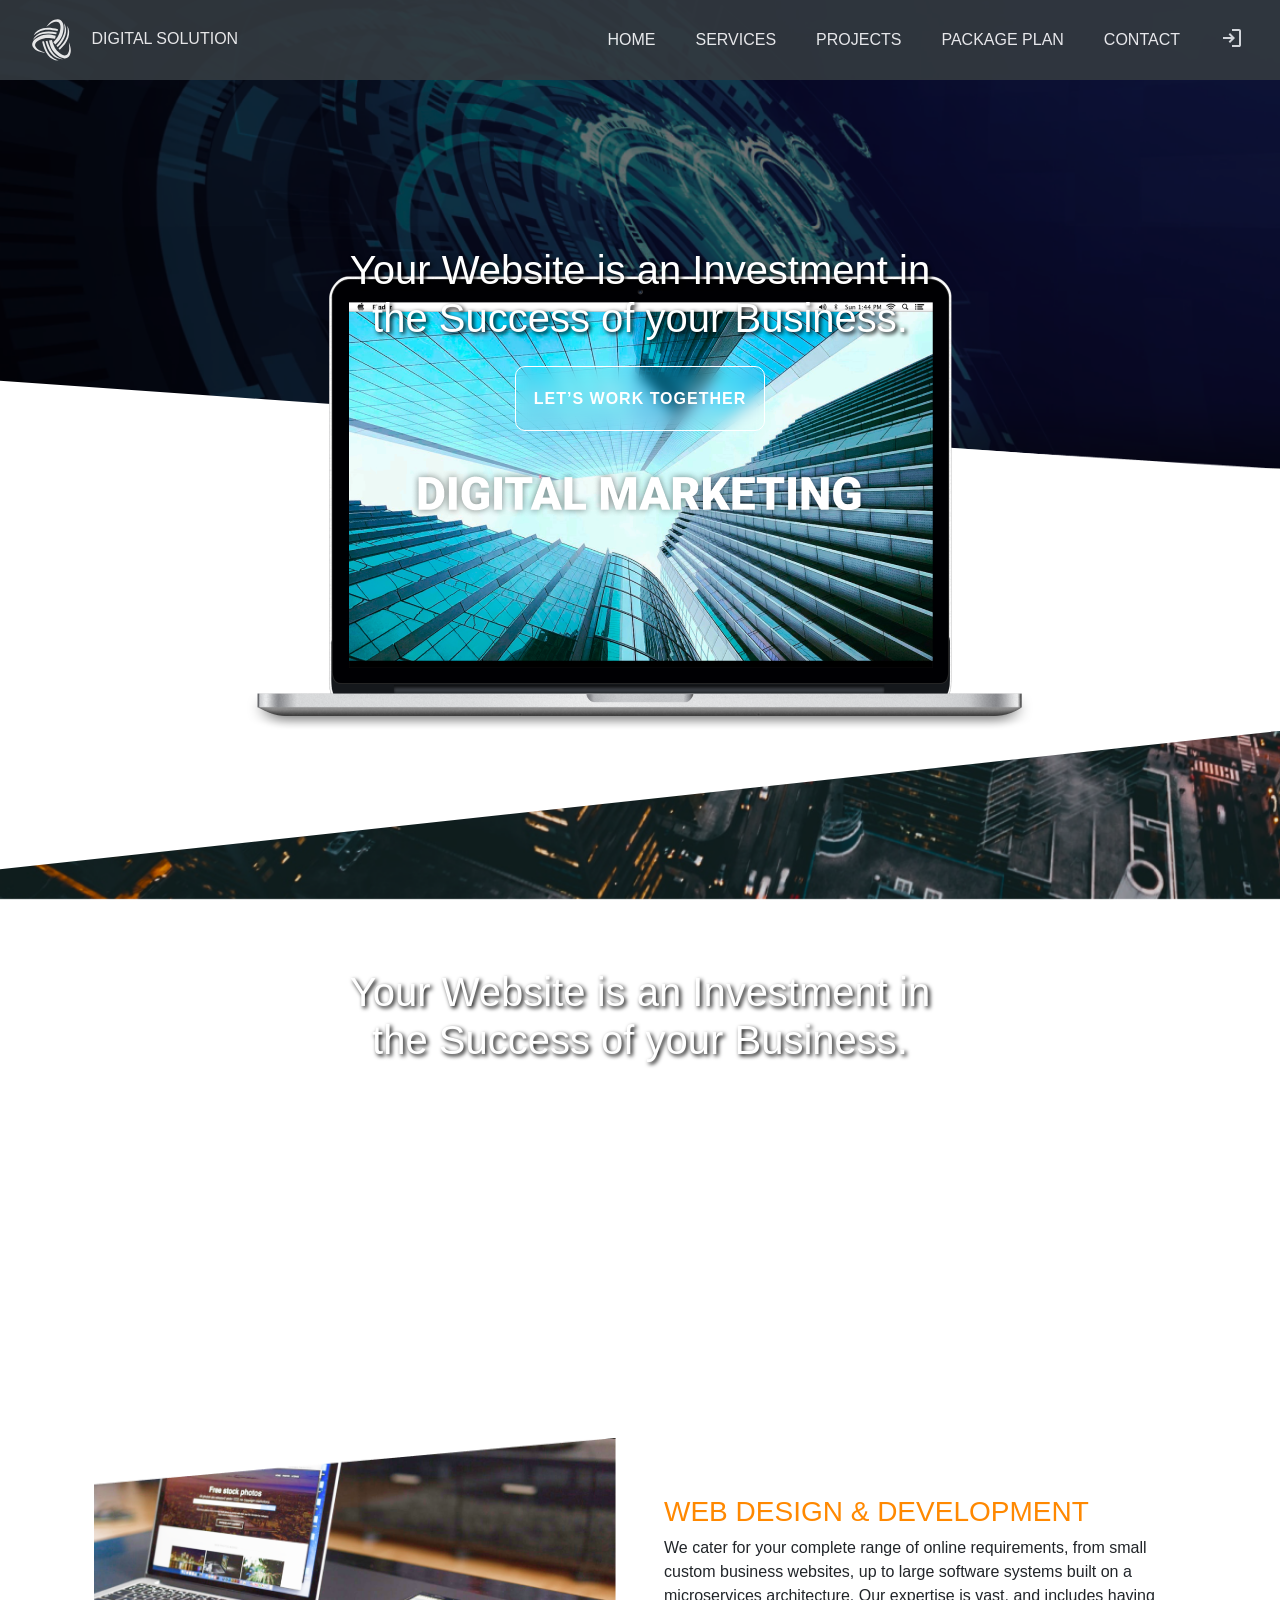
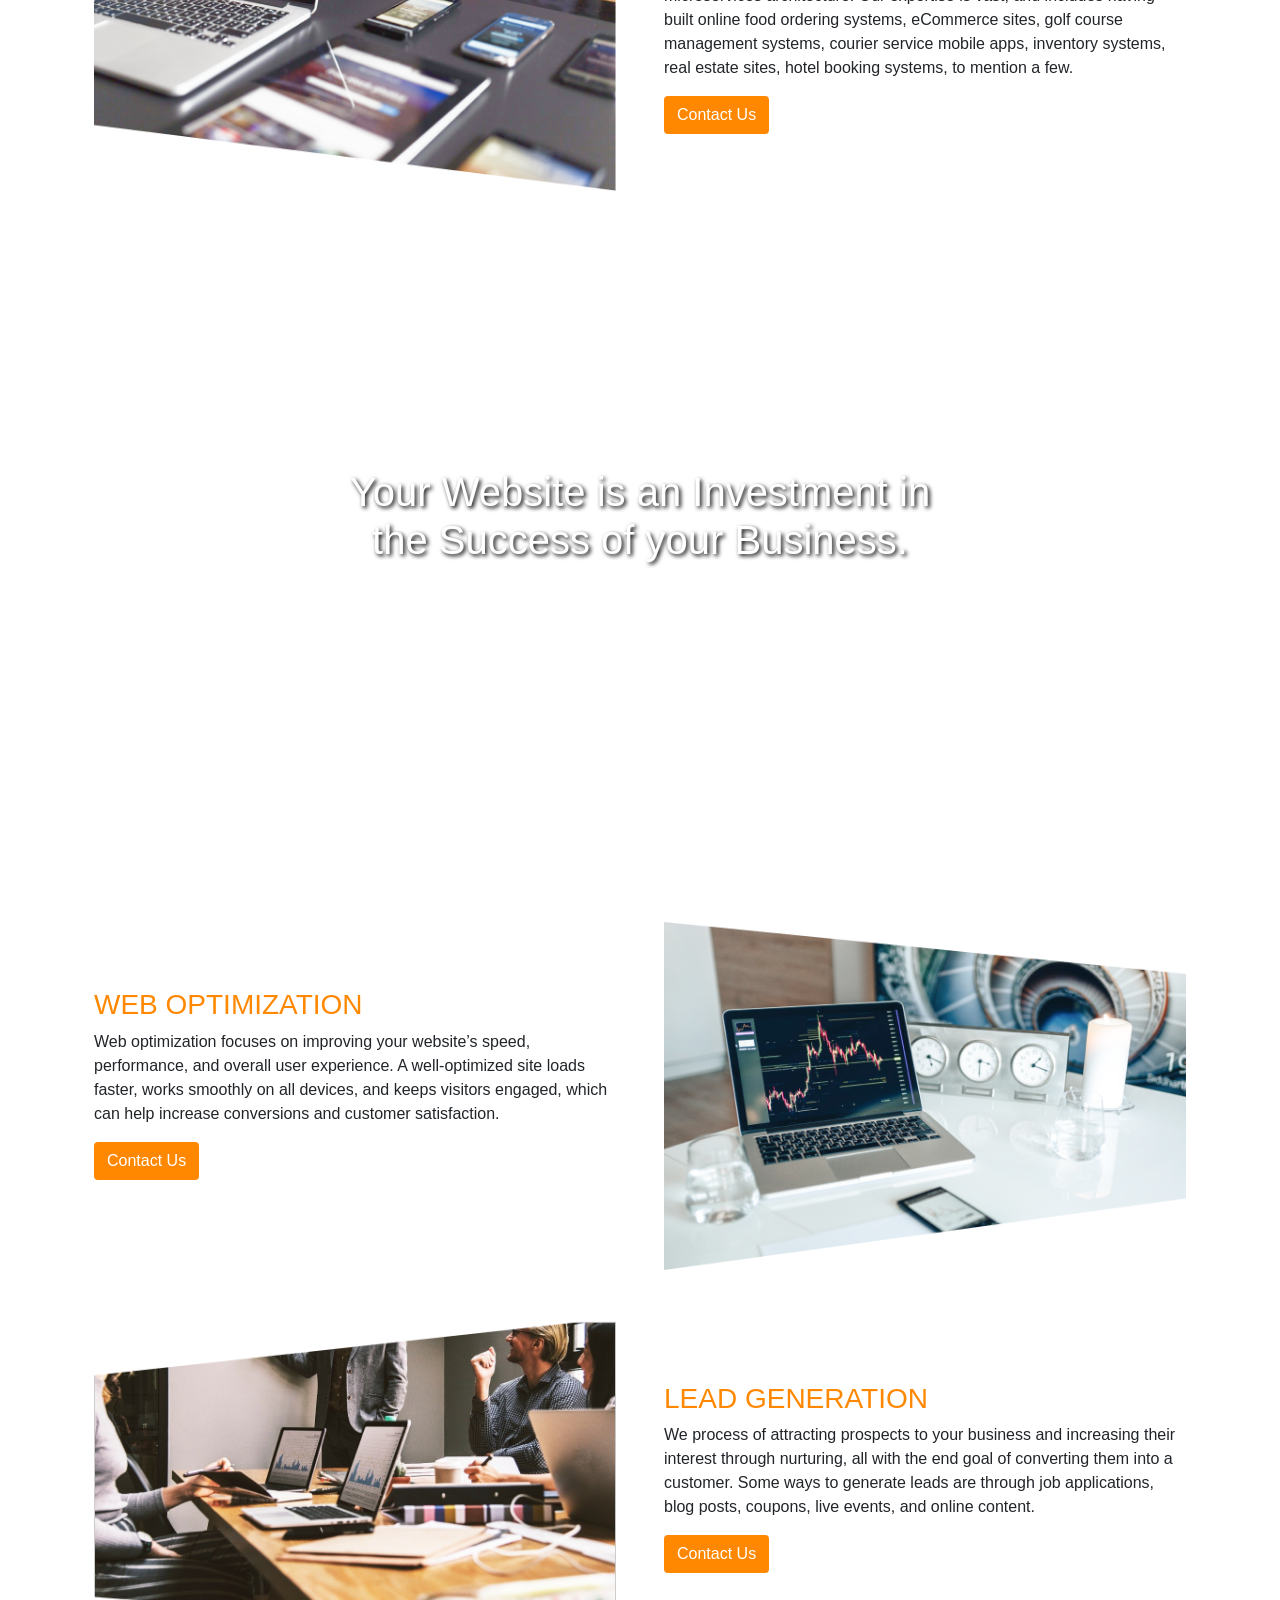
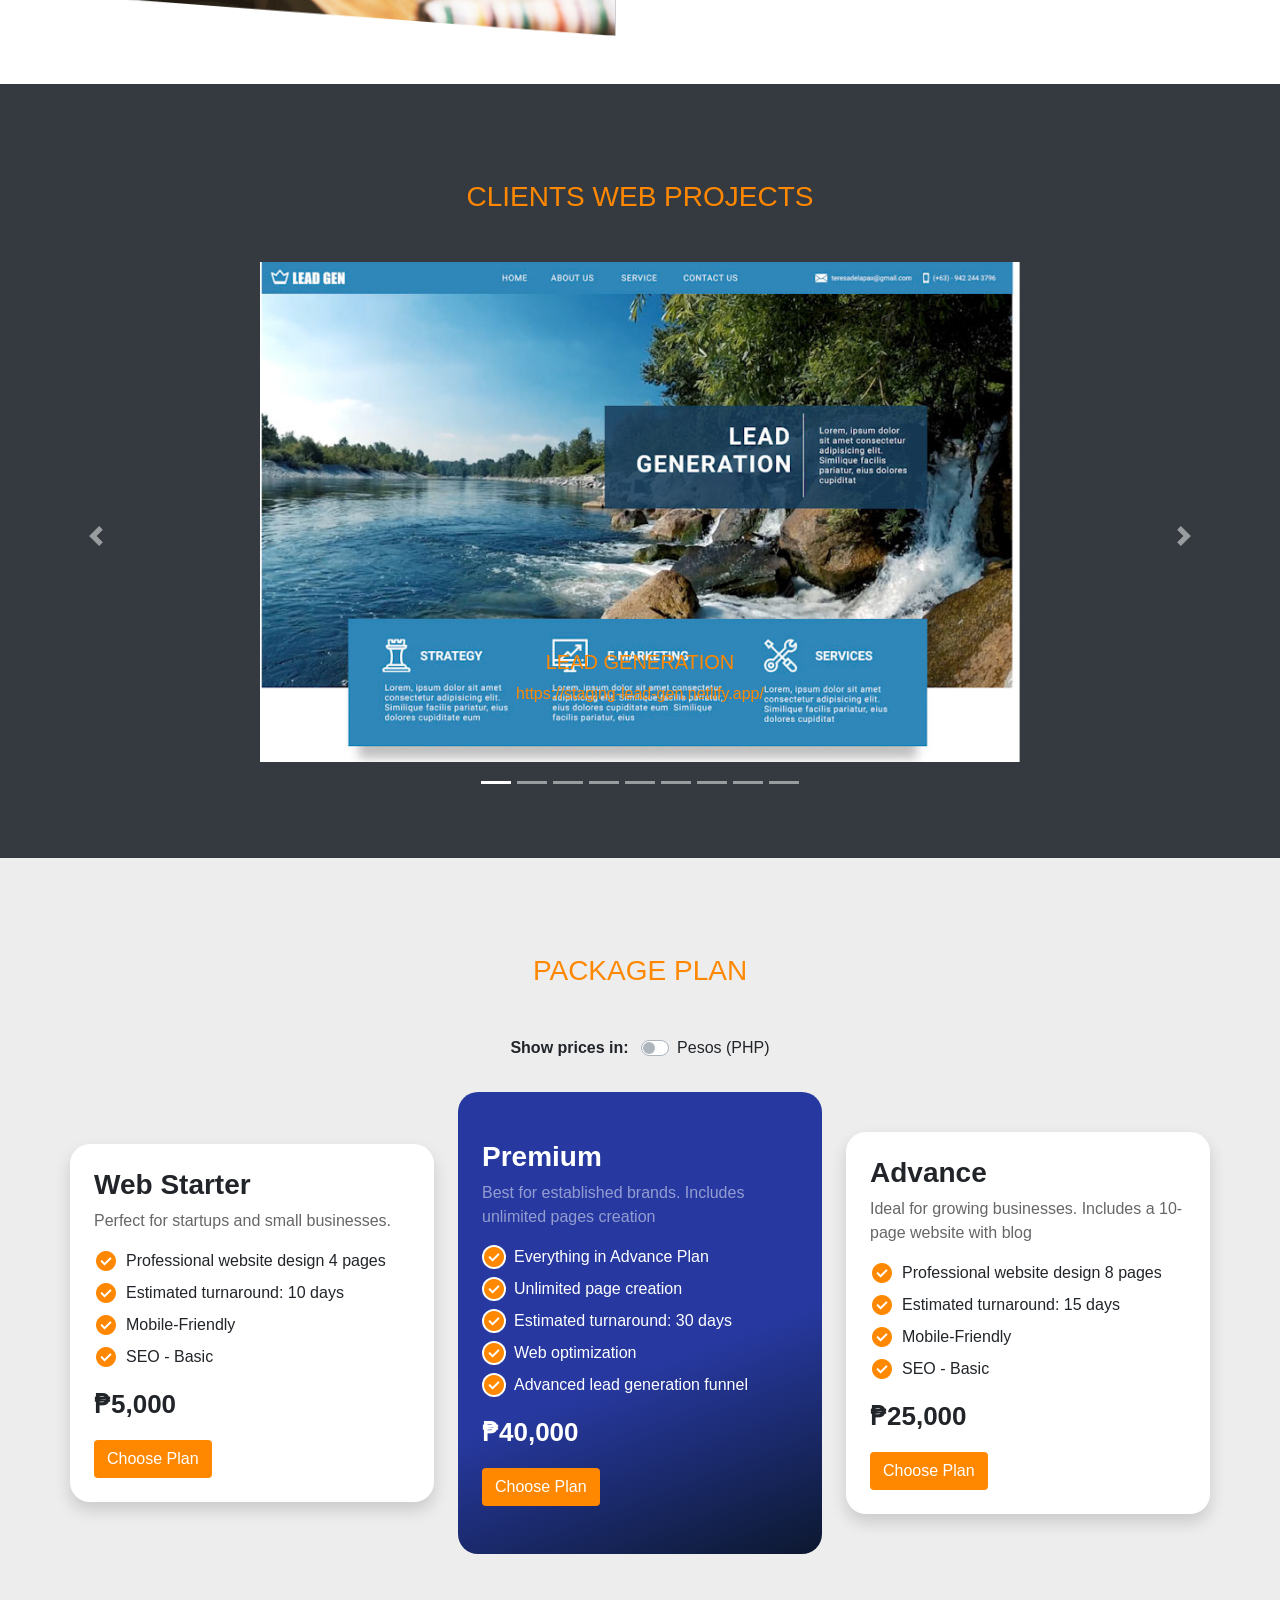
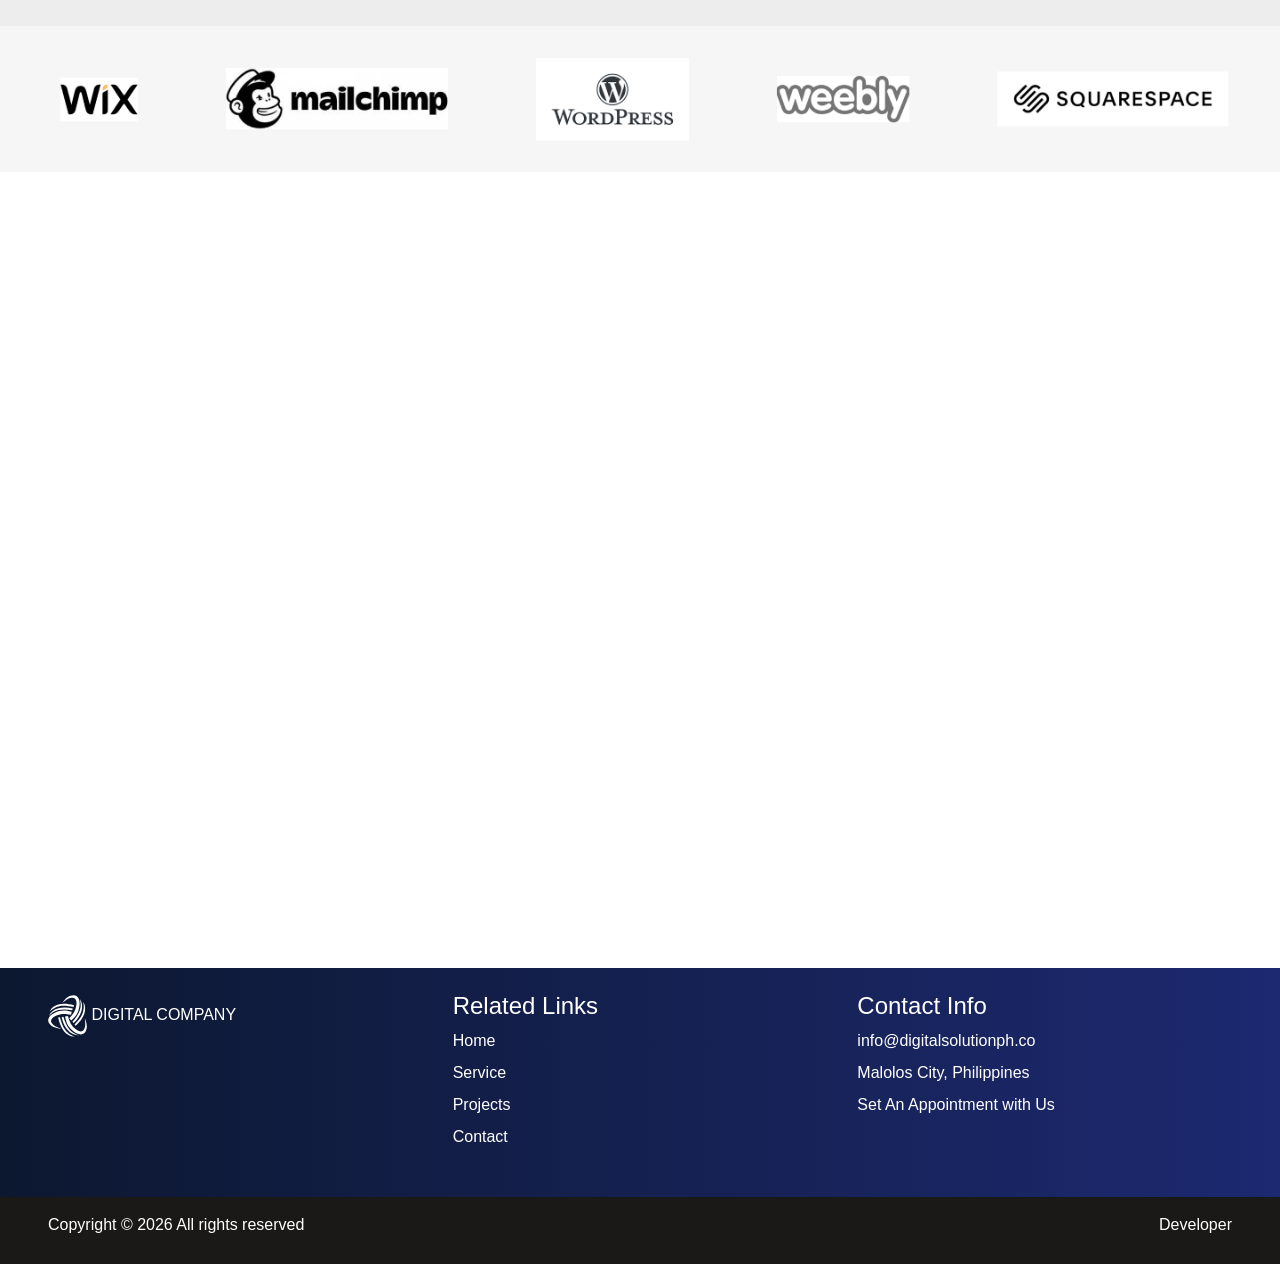
<file: index.html>
<!doctype html>
<html lang="en">
  <head>
    <meta charset="UTF-8" />
    <meta name="viewport" content="width=device-width, initial-scale=1.0" />
    <title>Digital Solution | Lead Generation, Web Design & Development</title>
    <meta
      name="description"
      content="Digital Solution offers expert web design, development, lead generation, and optimization services to help your business succeed online."
    />
    <link rel="canonical" href="https://digitalsolutionph.co/" />
    <link
      rel="shortcut icon"
      href="/assets/img/logo/digitalSolution_icon.svg"
      type="image/x-icon"
    />

    <!-- meta og and twitter tags -->
    <meta property="og:locale" content="en_US" />
    <meta property="og:type" content="website" />
    <meta
      property="og:title"
      content="Digital Solution | Lead Generation, Web Design & Development"
    />
    <meta
      property="og:description"
      content="Digital Solution offers expert web design, development, lead generation, and optimization services to help your business succeed online."
    />
    <meta property="og:url" content="https://staging-lead-gen.netlify.app/" />
    <meta property="og:site_name" content="Digital Solution" />
    <meta property="og:image" content="assets/images/img/img_about_1.jpg" />
    <meta
      property="og:image:secure_url"
      content="assets/images/img/img_about_1.jpg"
    />
    <meta name="twitter:card" content="summary_large_image" />
    <meta
      name="twitter:description"
      content="Digital Solution offers expert web design, development, lead generation, and optimization services to help your business succeed online."
    />
    <meta
      name="twitter:title"
      content="Digital Solution | Lead Generation, Web Design & Development"
    />
    <meta name="twitter:image" content="assets/images/img/img_about_1.jpg" />

    <!-- css -->
    <link rel="stylesheet" href="assets/css/style.css" />

    <!-- Bootstrap CSS -->
    <link
      rel="stylesheet"
      href="https://stackpath.bootstrapcdn.com/bootstrap/4.5.2/css/bootstrap.min.css"
      integrity="sha384-JcKb8q3iqJ61gNV9KGb8thSsNjpSL0n8PARn9HuZOnIxN0hoP+VmmDGMN5t9UJ0Z"
      crossorigin="anonymous"
    />

    <!-- Google icon -->
    <link
      rel="stylesheet"
      href="https://fonts.googleapis.com/css2?family=Material+Symbols+Outlined:opsz,wght,FILL,GRAD@20..48,100..700,0..1,-50..200&icon_names=check_circle"
    />

    <!-- Google tag (gtag.js) -->
    <script
      async
      src="https://www.googletagmanager.com/gtag/js?id=G-J8BNGPTBJL"
    ></script>
    <script>
      window.dataLayer = window.dataLayer || [];
      function gtag() {
        dataLayer.push(arguments);
      }
      gtag("js", new Date());

      gtag("config", "G-J8BNGPTBJL");
    </script>
  </head>

  <body>
    <div id="home"></div>
    <nav
      class="navbar navbar-expand-lg navbar-dark position-absolute w-100 position-fixed bg-dark"
      style="z-index: 10; opacity: 0.9"
    >
      <a href="#" class="nav-link">
        <img src="assets/img/logo/logo.svg" alt="" />
        <span class="text-white fs-40 bold ml-3">DIGITAL SOLUTION</span>
      </a>

      <button
        class="navbar-toggler"
        type="button"
        data-toggle="collapse"
        data-target="#navbarSupportedContent"
        aria-controls="navbarSupportedContent"
        aria-expanded="false"
        aria-label="Toggle navigation"
      >
        <span class="navbar-toggler-icon"></span>
      </button>

      <div class="collapse navbar-collapse" id="navbarSupportedContent">
        <ul class="navbar-nav ml-auto text-uppercase">
          <li class="nav-item active">
            <a class="px-3 mx-1 text-white" href="#home">Home</a>
          </li>
          <li class="nav-item active">
            <a class="px-3 mx-1 text-white" href="#service">services</a>
          </li>
          <li class="nav-item active">
            <a class="px-3 mx-1 text-white" href="#project">projects</a>
          </li>
          <li class="nav-item active">
            <a class="px-3 mx-1 text-white" href="#package">package plan</a>
          </li>
          <li class="nav-item active">
            <a class="px-3 mx-1 text-white" href="#contact">contact</a>
          </li>
          <li class="nav-item active">
            <a class="px-3 mx-1 text-white pos-1" href="login.html">
              <img
                src="../assets/img/logo/login.svg"
                class="align-icon"
                alt=""
              />
            </a>
          </li>
        </ul>
      </div>
    </nav>

    <header
      class="d-xl-flex d-none justify-content-center position-absolute text-white w-100"
      style="z-index: 9; height: 500px"
    >
      <div class="m-auto text-center h-200 w-750">
        <h1 class="mb-4 px-4 pt-xl-5 mt-xl-5 text-shadow h1">
          Your Website is an Investment in <br />
          the Success of your Business.
        </h1>
        <a href="#contact" class="btn btn-glass">Let’s work together</a>
        <span class="left-side-text"></span>
      </div>
    </header>

    <div class="bg-main">
      <video
        autoplay
        loop
        playsinline
        muted
        poster="assets/img/background/bg-main.png"
        id="myVideo"
      >
        <source src="assets/video/digital2.mp4" type="video/mp4" />
      </video>
    </div>

    <section class="text-center">
      <div
        class="d-md-block d-none"
        style="transform: translateY(-200px); margin-bottom: -200px"
      >
        <img
          src="assets/img/object/laptop.png"
          class="img-fluid px-5"
          alt="Laptop showing web design"
        />
      </div>
      <div
        class="d-md-none d-block"
        style="transform: translateY(-50px); margin-bottom: -50px"
      >
        <img
          src="assets/img/object/laptop.png"
          class="img-fluid px-5"
          alt="Laptop showing web design"
        />
      </div>
    </section>

    <section class="bg-alpha">
      <div
        class="d-flex justify-content-center text-white h-100"
        style="z-index: 9; height: 370px"
      >
        <div class="m-auto text-center">
          <p class="mb-4 px-4 text-shadow h1">
            Your Website is an Investment in <br />
            the Success of your Business.
          </p>
          <a href="#contact" class="btn btn-glass">Let’s work together</a>
          <span class="left-side-text2"></span>
        </div>
      </div>
      <div id="service"></div>
    </section>

    <section class="bg-white pb-5">
      <div class="container mt-5">
        <div class="row align-items-center">
          <div class="col-md px-4">
            <img
              src="assets/img/services/web.png"
              class="img-fluid"
              alt="Web Design and Development"
            />
          </div>
          <div class="col-md px-4">
            <h3 class="text-orange text-uppercase">WEB DEsign & DEVELOpment</h3>
            <p>
              We cater for your complete range of online requirements, from
              small custom business websites, up to large software systems built
              on a microservices architecture. Our expertise is vast, and
              includes having built online food ordering systems, eCommerce
              sites, golf course management systems, courier service mobile
              apps, inventory systems, real estate sites, hotel booking systems,
              to mention a few.
            </p>
            <a href="#contact" class="btn btn-orange">Contact Us</a>
          </div>
        </div>
      </div>
    </section>

    <section class="bg-beta">
      <div
        class="d-flex justify-content-center text-white h-100"
        style="z-index: 9; height: 370px"
      >
        <div class="m-auto text-center h-200 w-750">
          <p class="mb-4 px-4 text-shadow h1">
            Your Website is an Investment in <br />
            the Success of your Business.
          </p>
          <a href="#contact" class="btn btn-glass">Let’s work together</a>
        </div>
      </div>
    </section>

    <section class="bg-white pb-5">
      <div class="container">
        <div class="row align-items-center">
          <div class="col-md p-4 order-md-1 order-2">
            <h3 class="text-orange text-uppercase">Web Optimization</h3>
            <p>
              Web optimization focuses on improving your website’s speed,
              performance, and overall user experience. A well-optimized site
              loads faster, works smoothly on all devices, and keeps visitors
              engaged, which can help increase conversions and customer
              satisfaction.
            </p>
            <a href="#contact" class="btn btn-orange">Contact Us</a>
          </div>
          <div class="col-md pt-4 px-4 order-md-2 order-1">
            <img
              src="assets/img/services/seo.png"
              class="img-fluid"
              alt="Lead Generation Service"
            />
          </div>
        </div>
      </div>
    </section>

    <section class="bg-white pb-5">
      <div class="container">
        <div class="row align-items-center">
          <div class="col-md px-4">
            <img
              src="assets/img/services/lead.png"
              class="img-fluid"
              alt="Lead Generation Service"
            />
          </div>
          <div class="col px-4">
            <h3 class="text-orange text-uppercase">Lead Generation</h3>
            <p>
              We process of attracting prospects to your business and increasing
              their interest through nurturing, all with the end goal of
              converting them into a customer. Some ways to generate leads are
              through job applications, blog posts, coupons, live events, and
              online content.
            </p>
            <a href="#contact" class="btn btn-orange">Contact Us</a>
          </div>
        </div>
      </div>
    </section>

    <section id="project" class="bg-dark py-5">
      <h3 class="text-orange text-uppercase text-center mb-4 pb-4 mt-5">
        Clients Web Projects
      </h3>
      <div
        id="carouselExampleCaptions"
        class="carousel slide carousel-fade pb-5"
        data-ride="carousel"
      >
        <ol class="carousel-indicators">
          <li
            data-target="#carouselExampleCaptions"
            data-slide-to="0"
            class="active"
          ></li>
          <li data-target="#carouselExampleCaptions" data-slide-to="1"></li>
          <li data-target="#carouselExampleCaptions" data-slide-to="2"></li>
          <li data-target="#carouselExampleCaptions" data-slide-to="3"></li>
          <li data-target="#carouselExampleCaptions" data-slide-to="4"></li>
          <li data-target="#carouselExampleCaptions" data-slide-to="5"></li>
          <li data-target="#carouselExampleCaptions" data-slide-to="6"></li>
          <li data-target="#carouselExampleCaptions" data-slide-to="7"></li>
          <li data-target="#carouselExampleCaptions" data-slide-to="8"></li>
        </ol>
        <div class="carousel-inner">
          <div class="carousel-item active">
            <a href="https://staging-lead-gen.netlify.app/" target="_blank">
              <img
                src="assets/img/clients/1.png"
                class="d-block m-auto img-fluid px-4"
                alt="..."
              />
            </a>
            <div class="carousel-caption d-none d-md-block">
              <h5 class="text-orange text-uppercase">Lead Generation</h5>
              <p class="text-orange">https://staging-lead-gen.netlify.app/</p>
            </div>
          </div>
          <div class="carousel-item">
            <a href="https://www.shopinspect.com/" target="_blank">
              <img
                src="assets/img/clients/2.png"
                class="d-block m-auto img-fluid px-4"
                alt="..."
              />
            </a>
            <div class="carousel-caption d-none d-md-block">
              <h5 class="text-orange text-uppercase">shopinspect</h5>
              <p class="text-orange">https://www.shopinspect.com/</p>
            </div>
          </div>
          <div class="carousel-item">
            <a href="https://anbt.netlify.app/" target="_blank">
              <img
                src="assets/img/clients/4.png"
                class="d-block m-auto img-fluid px-4"
                alt="..."
              />
            </a>
            <div class="carousel-caption d-none d-md-block">
              <h5 class="text-orange text-uppercase">ANBT</h5>
              <p class="text-orange">https://anbt.netlify.app/</p>
            </div>
          </div>
          <div class="carousel-item">
            <a href="https://ianisdigital.netlify.app/" target="_blank">
              <img
                src="assets/img/clients/5.png"
                class="d-block m-auto img-fluid px-4"
                alt="..."
              />
            </a>
            <div class="carousel-caption d-none d-md-block">
              <h5 class="text-orange text-uppercase">IANisdigital</h5>
              <p class="text-orange">https://ianisdigital.netlify.app/</p>
            </div>
          </div>
          <div class="carousel-item">
            <a href="https://owards.io/" target="_blank">
              <img
                src="assets/img/clients/6.png"
                class="d-block m-auto img-fluid px-4"
                alt="..."
              />
            </a>
            <div class="carousel-caption d-none d-md-block">
              <h5 class="text-orange text-uppercase">owards</h5>
              <p class="text-orange">https://owards.io/</p>
            </div>
          </div>
          <div class="carousel-item">
            <a href="https://www.marketermagic.com/" target="_blank">
              <img
                src="assets/img/clients/7.png"
                class="d-block m-auto img-fluid px-4"
                alt="..."
              />
            </a>
            <div class="carousel-caption d-none d-md-block">
              <h5 class="text-orange text-uppercase">marketermagic</h5>
              <p class="text-orange">https://www.marketermagic.com/</p>
            </div>
          </div>
          <div class="carousel-item">
            <a href="https://www.zonbase.com/" target="_blank">
              <img
                src="assets/img/clients/8.png"
                class="d-block m-auto img-fluid px-4"
                alt="..."
              />
            </a>
            <div class="carousel-caption d-none d-md-block">
              <h5 class="text-orange text-uppercase">zonbase</h5>
              <p class="text-orange">https://www.zonbase.com/</p>
            </div>
          </div>
          <div class="carousel-item">
            <a href="https://luikartproperties.com/" target="_blank">
              <img
                src="assets/img/clients/9.png"
                class="d-block m-auto img-fluid px-4"
                alt="..."
              />
            </a>
            <div class="carousel-caption d-none d-md-block">
              <h5 class="text-orange text-uppercase">luikart properties</h5>
              <p class="text-orange">https://luikartproperties.com/</p>
            </div>
          </div>
        </div>
        <a
          class="carousel-control-prev"
          href="#carouselExampleCaptions"
          role="button"
          data-slide="prev"
        >
          <span class="carousel-control-prev-icon" aria-hidden="true"></span>
          <span class="sr-only">Previous</span>
        </a>
        <a
          class="carousel-control-next"
          href="#carouselExampleCaptions"
          role="button"
          data-slide="next"
        >
          <span class="carousel-control-next-icon" aria-hidden="true"></span>
          <span class="sr-only">Next</span>
        </a>
      </div>
    </section>

    <section id="package" class="bg-grey py-5 px-4">
      <h3 class="text-orange text-uppercase text-center mb-4 pb-4 mt-5">
        Package Plan
      </h3>
      <div class="text-center mb-4">
        <label class="mr-2 font-weight-bold">Show prices in:</label>
        <div class="custom-control custom-switch d-inline-block align-middle">
          <input
            type="checkbox"
            class="custom-control-input"
            id="customSwitch1"
          />
          <label
            class="custom-control-label"
            for="customSwitch1"
            id="currencyLabel"
            >Pesos (PHP)</label
          >
        </div>
      </div>
      <div class="container">
        <div class="row align-items-center">
          <div class="col-md col-12 mb-4 p-4 bg-white rounded-20 shadow">
            <div class="">
              <h3 class="font-weight-bold">Web Starter</h3>
              <p class="text-gray">
                Perfect for startups and small businesses.
              </p>
              <div class="d-flex align-items-center mb-2">
                <span class="material-symbols-outlined mr-2">
                  check_circle
                </span>
                Professional website design 4 pages
              </div>
              <div class="d-flex align-items-center mb-2">
                <span class="material-symbols-outlined mr-2">
                  check_circle </span
                >Estimated turnaround: 10 days
              </div>
              <div class="d-flex align-items-center mb-2">
                <span class="material-symbols-outlined mr-2">
                  check_circle </span
                >Mobile-Friendly
              </div>
              <div class="d-flex align-items-center mb-2">
                <span class="material-symbols-outlined mr-2">
                  check_circle
                </span>
                SEO - Basic
              </div>
              <div
                class="font-weight-bold fs-26 my-3 price"
                data-usd="250"
                data-php="5,000"
              >
                $250
              </div>
              <a
                href="https://www.paypal.com/ncp/payment/LERWCHNGJWN5L"
                class="btn btn-orange"
                >Choose Plan</a
              >
              <a
                href="https://www.paypal.com/ncp/payment/UJSPW8PSCJFNY"
                class="d-none"
                >Choose Plan</a
              >
            </div>
          </div>
          <div class="col-md col-12 py-5 px-4 mx-md-4 mb-4 blue-container">
            <h3 class="font-weight-bold">Premium</h3>
            <p>
              Best for established brands. Includes unlimited pages creation
            </p>
            <div class="d-flex align-items-center mb-2">
              <span
                class="material-symbols-outlined mr-2 bg-white rounded-circle"
              >
                check_circle
              </span>
              Everything in Advance Plan
            </div>
            <div class="d-flex align-items-center mb-2">
              <span
                class="material-symbols-outlined mr-2 bg-white rounded-circle"
              >
                check_circle
              </span>
              Unlimited page creation
            </div>

            <div class="d-flex align-items-center mb-2">
              <span
                class="material-symbols-outlined mr-2 bg-white rounded-circle"
              >
                check_circle
              </span>
              Estimated turnaround: 30 days
            </div>

            <div class="d-flex align-items-center mb-2">
              <span
                class="material-symbols-outlined mr-2 bg-white rounded-circle"
              >
                check_circle </span
              >Web optimization
            </div>
            <div class="d-flex align-items-center mb-2">
              <span
                class="material-symbols-outlined mr-2 bg-white rounded-circle"
              >
                check_circle </span
              >Advanced lead generation funnel
            </div>

            <div
              class="font-weight-bold fs-26 my-3 price"
              data-usd="1,199"
              data-php="40,000"
            >
              $1,199
            </div>
            <a
              href="https://www.paypal.com/ncp/payment/57695JRTA25LS"
              class="btn btn-orange"
              >Choose Plan</a
            >
            <a
              href="https://www.paypal.com/ncp/payment/NN6FG9JKA3AXJ"
              class="d-none"
              >Choose Plan</a
            >
          </div>
          <div class="col-md col-12 mb-4 p-4 bg-white rounded-20 shadow">
            <div class="">
              <h3 class="font-weight-bold">Advance</h3>
              <p class="text-gray">
                Ideal for growing businesses. Includes a 10-page website with
                blog
              </p>
              <div class="d-flex align-items-center mb-2">
                <span class="material-symbols-outlined mr-2">
                  check_circle
                </span>
                Professional website design 8 pages
              </div>
              <div class="d-flex align-items-center mb-2">
                <span class="material-symbols-outlined mr-2">
                  check_circle </span
                >Estimated turnaround: 15 days
              </div>
              <div class="d-flex align-items-center mb-2">
                <span class="material-symbols-outlined mr-2">
                  check_circle </span
                >Mobile-Friendly
              </div>
              <div class="d-flex align-items-center mb-2">
                <span class="material-symbols-outlined mr-2">
                  check_circle
                </span>
                SEO - Basic
              </div>
              <div
                class="font-weight-bold fs-26 my-3 price"
                data-usd="499"
                data-php="25,000"
              >
                $499
              </div>
              <a
                href="https://www.paypal.com/ncp/payment/83X27JM32LTQE"
                class="btn btn-orange"
                >Choose Plan</a
              >
              <a
                href="https://www.paypal.com/ncp/payment/MXBSYE9D29B8W"
                class="d-none"
                >Choose Plan</a
              >
            </div>
          </div>
        </div>
      </div>
    </section>

    <section>
      <img
        src="assets/img/services/platform.png"
        class="img-fluid w-100"
        alt="Digital Platform Services"
      />
    </section>

    <section class="bg-charlei px-4 py-5">
      <div
        class="calendly-inline-widget"
        data-url="https://calendly.com/raymondwebdeveloper/new-meeting-1"
        style="min-width: 320px; height: 700px"
      ></div>
    </section>

    <footer id="contact" class="bg-footer pt-4">
      <div class="px-5">
        <div class="row">
          <div class="col-md text-md-left text-center">
            <img
              src="assets/img/logo/logo.svg"
              class="img-fluid mb-md-0 mb-4"
              alt="Digital Solution Logo"
            />
            <span class="text-white">DIGITAL COMPANY</span>
          </div>
          <div class="col-md text-white text-md-left text-center">
            <h4>Related Links</h4>
            <ul class="list-unstyled text-white">
              <li class="pb-2">
                <a href="#home" class="text-white">Home</a>
              </li>
              <li class="pb-2">
                <a href="#service" class="text-white">Service</a>
              </li>
              <li class="pb-2">
                <a href="#project" class="text-white">Projects</a>
              </li>
              <li class="pb-2">
                <a href="#contact" class="text-white">Contact</a>
              </li>
            </ul>
          </div>
          <div class="col-md text-white text-md-left text-center">
            <h4>Contact Info</h4>
            <ul class="list-unstyled text-white">
              <li class="pb-2">
                <a
                  href="mailto:info@digitalsolutionph.co"
                  class="text-white text-underline"
                  >info@digitalsolutionph.co</a
                >
              </li>
              <li class="pb-2">
                <div class="text-white">Malolos City, Philippines</div>
              </li>
              <li class="pb-2">
                <a
                  href="https://calendly.com/raymondwebdeveloper/new-meeting-1"
                  class="text-white"
                  >Set An Appointment with Us</a
                >
              </li>
            </ul>
          </div>
        </div>
      </div>
      <div class="sub-footer py-3 px-5 mt-4" style="bottom: 0px">
        <div class="row text-white align-items-center">
          <div class="col-md text-md-left text-center">
            Copyright © <span id="year"></span> All rights reserved
          </div>
          <div class="col-md text-md-right text-center">
            <a
              href="https://www.linkedin.com/in/raymondweb/"
              class="text-white"
            >
              Developer
            </a>
          </div>
        </div>
      </div>
    </footer>

    <!-- Optional JavaScript -->
    <!-- jQuery first, then Popper.js, then Bootstrap JS -->
    <script
      src="https://code.jquery.com/jquery-3.5.1.slim.min.js"
      integrity="sha384-DfXdz2htPH0lsSSs5nCTpuj/zy4C+OGpamoFVy38MVBnE+IbbVYUew+OrCXaRkfj"
      crossorigin="anonymous"
    ></script>
    <script
      src="https://cdn.jsdelivr.net/npm/popper.js@1.16.1/dist/umd/popper.min.js"
      integrity="sha384-9/reFTGAW83EW2RDu2S0VKaIzap3H66lZH81PoYlFhbGU+6BZp6G7niu735Sk7lN"
      crossorigin="anonymous"
    ></script>
    <script
      src="https://stackpath.bootstrapcdn.com/bootstrap/4.5.2/js/bootstrap.min.js"
      integrity="sha384-B4gt1jrGC7Jh4AgTPSdUtOBvfO8shuf57BaghqFfPlYxofvL8/KUEfYiJOMMV+rV"
      crossorigin="anonymous"
    ></script>
    <!-- Start of HubSpot Embed Code -->
    <script
      type="text/javascript"
      id="hs-script-loader"
      async
      defer
      src="//js-na2.hs-scripts.com/243828462.js"
    ></script>
    <!-- End of HubSpot Embed Code -->

    <script>
      document.addEventListener("DOMContentLoaded", function () {
        // Auto year
        document.getElementById("year").textContent = new Date().getFullYear();

        // Currency toggle logic
        var switchInput = document.getElementById("customSwitch1");
        var currencyLabel = document.getElementById("currencyLabel");
        var prices = document.querySelectorAll(".price");

        // Default to PHP
        prices.forEach(function (el) {
          el.textContent = "₱" + el.getAttribute("data-php");
        });

        switchInput.addEventListener("change", function () {
          if (switchInput.checked) {
            // USD
            prices.forEach(function (el) {
              el.textContent = "$" + el.getAttribute("data-usd");
            });
            currencyLabel.textContent = "Dollar (USD)";
          } else {
            // PHP
            prices.forEach(function (el) {
              el.textContent = "₱" + el.getAttribute("data-php");
            });
            currencyLabel.textContent = "Pesos (PHP)";
          }
        });
      });
    </script>

    <!-- calendly -->
    <script
      src="https://assets.calendly.com/assets/external/widget.js"
      async
    ></script>
  </body>
</html>
</file>
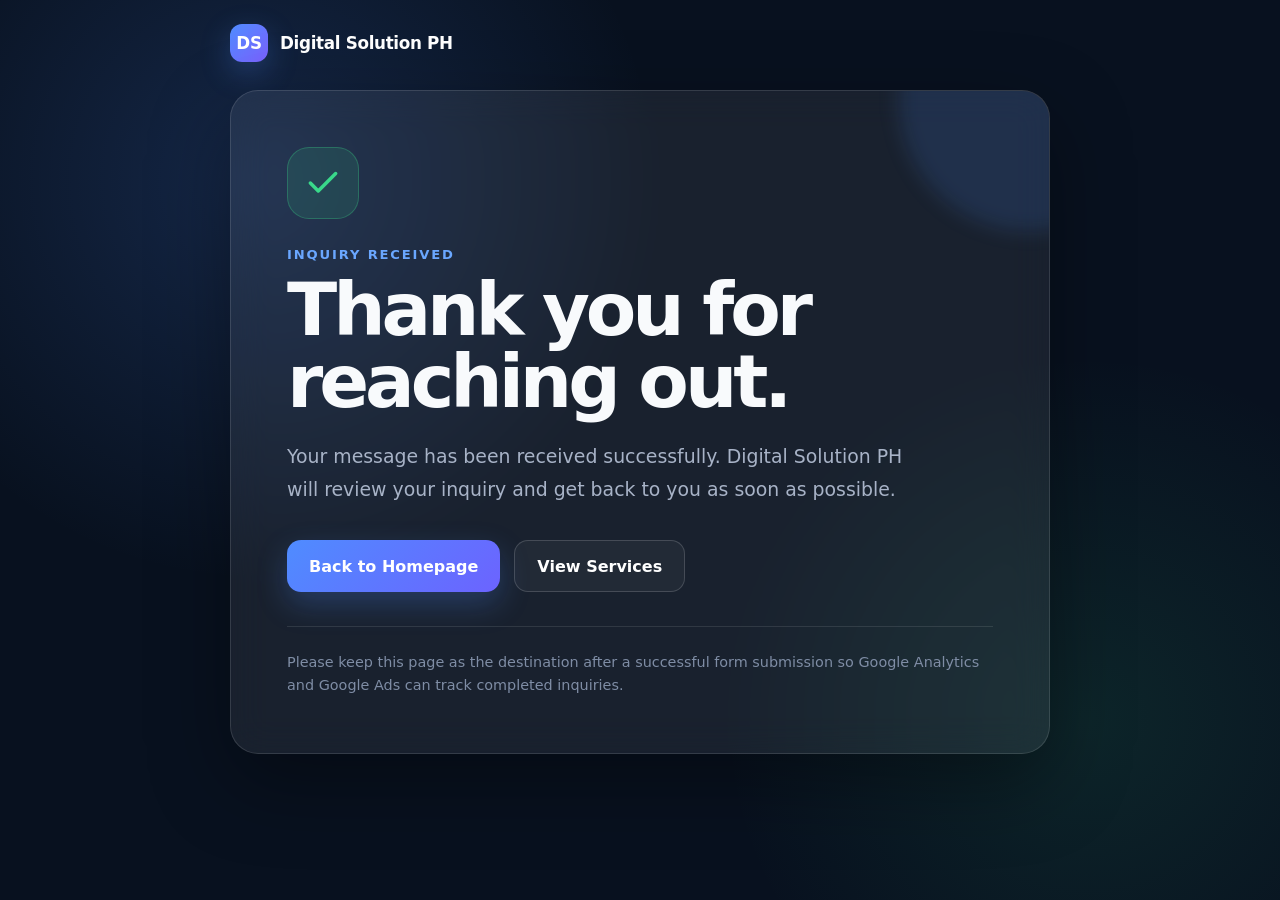
<file: thank-you.html>
<!doctype html>
<html lang="en">
  <head>
    <meta charset="UTF-8" />
    <meta name="viewport" content="width=device-width, initial-scale=1.0" />

    <title>Thank You | Digital Solution PH</title>
    <meta
      name="description"
      content="Thank you for contacting Digital Solution PH. We have received your inquiry and will get back to you soon."
    />

    <!-- Google tag (gtag.js) -->
    <script
      async
      src="https://www.googletagmanager.com/gtag/js?id=G-J8BNGPTBJL"
    ></script>
    <script>
      window.dataLayer = window.dataLayer || [];
      function gtag() {
        dataLayer.push(arguments);
      }
      gtag("js", new Date());
      gtag("config", "G-J8BNGPTBJL");
    </script>

    <style>
      :root {
        --bg: #08111f;
        --panel: rgba(255, 255, 255, 0.07);
        --panel-border: rgba(255, 255, 255, 0.12);
        --text: #f8fafc;
        --muted: #a8b3c7;
        --primary: #4f8cff;
        --primary-2: #6aa7ff;
        --success: #39d98a;
      }

      * {
        box-sizing: border-box;
        margin: 0;
        padding: 0;
      }

      html,
      body {
        min-height: 100%;
      }

      body {
        font-family:
          Inter,
          ui-sans-serif,
          system-ui,
          -apple-system,
          BlinkMacSystemFont,
          "Segoe UI",
          sans-serif;
        background:
          radial-gradient(
            circle at 20% 20%,
            rgba(79, 140, 255, 0.18),
            transparent 32%
          ),
          radial-gradient(
            circle at 85% 80%,
            rgba(57, 217, 138, 0.1),
            transparent 28%
          ),
          var(--bg);
        color: var(--text);
        display: grid;
        place-items: center;
        padding: 24px;
      }

      .page {
        width: 100%;
        max-width: 820px;
      }

      .brand {
        display: flex;
        align-items: center;
        gap: 12px;
        margin-bottom: 28px;
        color: #fff;
        text-decoration: none;
        font-weight: 800;
        letter-spacing: -0.02em;
        font-size: 1.05rem;
      }

      .brand-mark {
        width: 38px;
        height: 38px;
        border-radius: 12px;
        display: grid;
        place-items: center;
        background: linear-gradient(135deg, var(--primary), #7b61ff);
        box-shadow: 0 10px 30px rgba(79, 140, 255, 0.28);
        font-weight: 900;
      }

      .card {
        position: relative;
        overflow: hidden;
        background: var(--panel);
        border: 1px solid var(--panel-border);
        border-radius: 28px;
        padding: 56px;
        backdrop-filter: blur(18px);
        -webkit-backdrop-filter: blur(18px);
        box-shadow: 0 28px 80px rgba(0, 0, 0, 0.36);
      }

      .glow {
        position: absolute;
        width: 260px;
        height: 260px;
        border-radius: 50%;
        background: rgba(79, 140, 255, 0.14);
        filter: blur(10px);
        right: -110px;
        top: -120px;
        pointer-events: none;
      }

      .icon {
        width: 72px;
        height: 72px;
        border-radius: 22px;
        display: grid;
        place-items: center;
        margin-bottom: 28px;
        background: rgba(57, 217, 138, 0.12);
        border: 1px solid rgba(57, 217, 138, 0.28);
      }

      .icon svg {
        width: 38px;
        height: 38px;
        stroke: var(--success);
      }

      .eyebrow {
        color: var(--primary-2);
        font-size: 0.82rem;
        font-weight: 800;
        text-transform: uppercase;
        letter-spacing: 0.14em;
        margin-bottom: 12px;
      }

      h1 {
        font-size: clamp(2.3rem, 7vw, 4.6rem);
        line-height: 0.98;
        letter-spacing: -0.055em;
        max-width: 680px;
        margin-bottom: 22px;
      }

      .lead {
        color: var(--muted);
        font-size: clamp(1rem, 2.3vw, 1.18rem);
        line-height: 1.75;
        max-width: 620px;
        margin-bottom: 34px;
      }

      .actions {
        display: flex;
        flex-wrap: wrap;
        gap: 14px;
      }

      .btn {
        display: inline-flex;
        align-items: center;
        justify-content: center;
        min-height: 52px;
        padding: 0 22px;
        border-radius: 14px;
        text-decoration: none;
        font-weight: 800;
        transition:
          transform 0.2s ease,
          background 0.2s ease,
          border-color 0.2s ease;
      }

      .btn:hover {
        transform: translateY(-2px);
      }

      .btn-primary {
        background: linear-gradient(135deg, var(--primary), #6c63ff);
        color: white;
        box-shadow: 0 12px 30px rgba(79, 140, 255, 0.25);
      }

      .btn-secondary {
        color: white;
        border: 1px solid rgba(255, 255, 255, 0.16);
        background: rgba(255, 255, 255, 0.04);
      }

      .note {
        margin-top: 34px;
        padding-top: 24px;
        border-top: 1px solid rgba(255, 255, 255, 0.1);
        color: #7f8da5;
        font-size: 0.9rem;
        line-height: 1.6;
      }

      @media (max-width: 640px) {
        .card {
          padding: 34px 24px;
          border-radius: 22px;
        }

        .actions {
          flex-direction: column;
        }

        .btn {
          width: 100%;
        }
      }
    </style>
  </head>

  <body>
    <main class="page">
      <a class="brand" href="/">
        <span class="brand-mark">DS</span>
        <span>Digital Solution PH</span>
      </a>

      <section class="card">
        <div class="glow"></div>

        <div class="icon" aria-hidden="true">
          <svg
            viewBox="0 0 24 24"
            fill="none"
            stroke-width="2.2"
            stroke-linecap="round"
            stroke-linejoin="round"
          >
            <path d="M20 6 9 17l-5-5"></path>
          </svg>
        </div>

        <p class="eyebrow">Inquiry received</p>
        <h1>Thank you for reaching out.</h1>

        <p class="lead">
          Your message has been received successfully. Digital Solution PH will
          review your inquiry and get back to you as soon as possible.
        </p>

        <div class="actions">
          <a class="btn btn-primary" href="/">Back to Homepage</a>
          <a class="btn btn-secondary" href="/#services">View Services</a>
        </div>

        <p class="note">
          Please keep this page as the destination after a successful form
          submission so Google Analytics and Google Ads can track completed
          inquiries.
        </p>
      </section>
    </main>
  </body>
</html>
</file>
<file: assets/css/style.css>
* {
  box-shadow: none;
}
body {
  /* overflow-x: hidden; */
  /* max-width: 1440px; */
  margin: auto !important;
}
html {
  scroll-behavior: smooth;
}
.btn-glass {
  width: 250px;
  height: 65px;
  color: #fff !important;
  text-transform: uppercase;
  font-weight: 600 !important;
  letter-spacing: 1px !important;
  background-color: none !important;
  background: rgba(0, 0, 0, 0);
  border: 1px solid #ffffff !important;
  box-sizing: border-box;
  backdrop-filter: blur(7px);
  /* Note: backdrop-filter has minimal browser support */
  border-radius: 10px !important;
  transition: 0.4s ease-in-out !important;
  text-shadow: none !important;
  box-shadow: none !important;
  line-height: 3.2 !important;
}
.btn-glass:hover {
  backdrop-filter: blur(0px);
  background-color: none !important;
  background: rgba(0, 0, 0, 0);
  box-shadow: none !important;
}
.bg-glass {
  width: 250px;
  height: 65px;
  color: #fff !important;
  text-transform: uppercase;
  font-weight: 600 !important;
  letter-spacing: 1px !important;
  background: rgba(255, 255, 255, 0.1);
  border: 1px solid #ffffff !important;
  box-sizing: border-box;
  backdrop-filter: blur(7px);
  /* Note: backdrop-filter has minimal browser support */
  transition: 0.3s ease-in-out !important;
}
.bg-main {
  background-size: cover;
  background-attachment: fixed;
  clip-path: polygon(0 0%, 100% 0, 100% 99%, 0 80%);
}
.bg-alpha {
  background: url("../img/background/bg-alpha.png") no-repeat;
  height: 659px;
  background-size: cover;
  background-attachment: fixed;
  clip-path: polygon(0 21%, 100% 0, 100% 100%, 0 80%);
}
.bg-beta {
  background: url("../img/background/bg-beta.png") no-repeat;
  height: 659px;
  background-size: cover;
  background-attachment: fixed;
  clip-path: polygon(0 0, 100% 20%, 100% 80%, 0 100%);
}
.bg-charlei {
  background: url("../img/background/cta.png") no-repeat;
  height: auto;
  background-size: cover;
  background-position: bottom;
  background-attachment: fixed;
}
.text-orange {
  color: #ff8800;
}
.text-gray {
  color: #666666;
}
.text-shadow {
  text-shadow: 2px 2px 4px rgba(0, 0, 0, 1);
}
.fs-26 {
  font-size: 26px;
}
.btn-orange {
  color: #fff !important;
  background: #ff8800 !important;
}
.btn-orange:hover {
  background: #434343 !important;
}
.btn-outline-orange {
  color: #000 !important;
  border-color: #ff8800 !important;
}
.btn-outline-orange.active {
  background-color: #ff8800 !important;
  border-color: #ff8800 !important;
  color: #fff !important;
}
.bg-grey {
  background-color: #ededed;
}
.blue-container {
  background: linear-gradient(159.26deg, #2739a1 57.55%, #0d1932 98.82%);
  border-radius: 20px;
  color: #ffffff;
}
.blue-container p {
  opacity: 50%;
  color: #ffffff;
}
.bg-footer {
  /* width: 1440px; */
  min-height: 293px;
  background: linear-gradient(270deg, #1d2970 0%, #0c1830 100%);
}
.rounded-20 {
  border-radius: 20px;
}
.sub-footer {
  /* width: 100%; */
  min-height: 67px;
  background: #1b1818;
}

#myVideo {
  width: 100%;
  filter: brightness(50%);
}
a .text-underline:hover {
  text-decoration: underline;
}
.h-200 {
  height: 200px;
}
.w-750 {
  width: 750px;
}
.material-symbols-outlined {
  color: #ff8800;
  font-variation-settings:
    "FILL" 1,
    "wght" 400,
    "GRAD" 0,
    "opsz" 24;
}
.align-icon {
  position: relative;
  top: -2px;
}
/* Responsive */
@media (min-width: 320px) {
  .right-side-text,
  .left-side-text {
    display: none;
  }
}

@media (min-width: 480px) {
  .right-side-text,
  .right-side-text::after,
  .left-side-text,
  .left-side-text::after {
    display: none;
  }
}
@media (min-width: 768px) {
  .right-side-text,
  .right-side-text::after,
  .left-side-text,
  .left-side-text::after {
    display: none;
  }
  #myVideo {
    margin-top: -100px;
  }
}
@media (min-width: 992px) {
  .right-side-text,
  .right-side-text::after,
  .left-side-text,
  .left-side-text::after {
    display: none;
  }
  #myVideo {
    margin-top: -100px;
  }
}
@media (min-width: 1200px) {
  .right-side-text,
  .right-side-text::after,
  .left-side-text,
  .left-side-text::after {
    display: block;
  }
  #myVideo {
    margin-top: -100px;
  }
}
</file>
